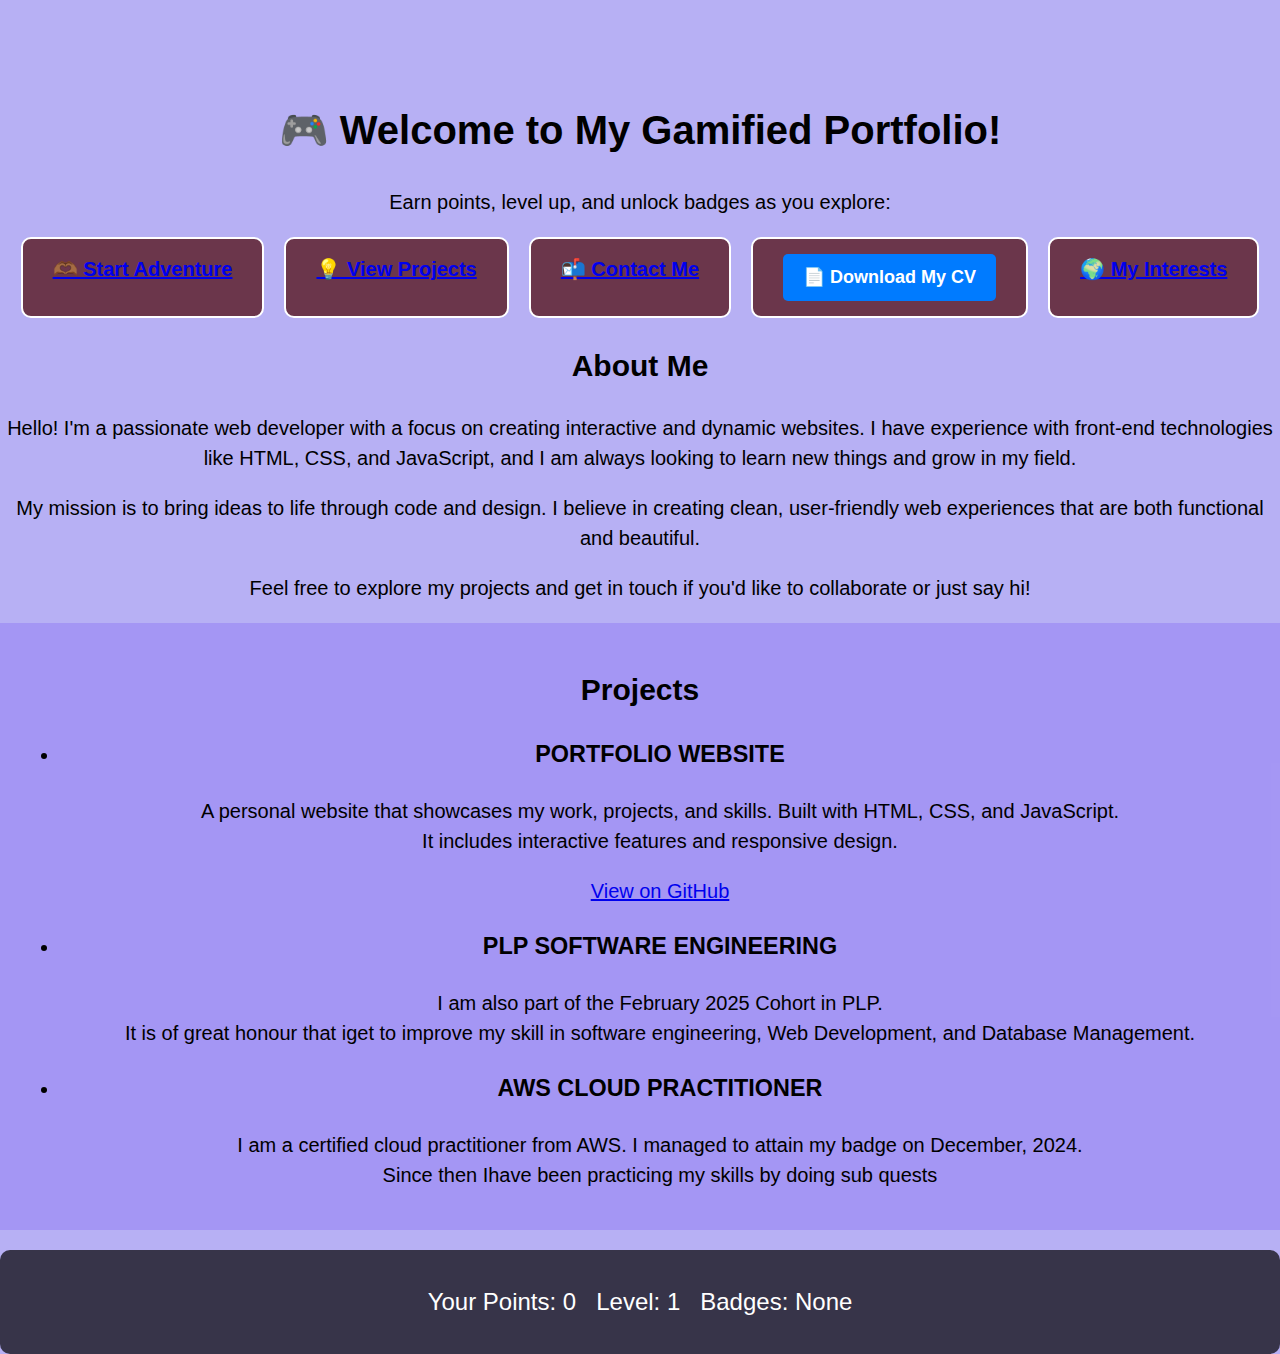
<file: index.html>
<!DOCTYPE html>
<html lang="en">
<head>
    <meta charset="UTF-8">
    <meta name="viewport" content="width=device-width, initial-scale=1.0">
    <title>Gamified Portfolio</title>
    <link rel="stylesheet" href="styles.css">
</head>
<body>
    <div class="game-container">
        <h1>🎮 Welcome to My Gamified Portfolio!</h1>
        <p>Earn points, level up, and unlock badges as you explore:</p>

        <div class="menu">
            <div class="menu-item" onclick="startAdventure()">
                <a href=adventure.html>🫶🏾 Start Adventure</a>
            </div>
            <div class="menu-item" onclick="viewProjects()" >
                <a href="projects.html">💡 View Projects </a>
            </div>
            <div class="menu-item" onclick="contactMe()">
               <a href="contact.html"> 📬 Contact Me </a>
            </div>
            <div class="menu-item">
                <a href="Personal CV.docx"  download class="cv-link">📄 Download My CV</a>
            </div>
            <div class="menu-item">
                <a href="interests.html">🌍 My Interests</a>
            </div>
        </div>

        <section id="about" class="section">
            <h2>About Me</h2>
            <p>Hello! I'm a passionate web developer with a focus on creating interactive and dynamic websites. I have experience with front-end technologies like HTML, CSS, and JavaScript, and I am always looking to learn new things and grow in my field.</p>
            <p>My mission is to bring ideas to life through code and design. I believe in creating clean, user-friendly web experiences that are both functional and beautiful.</p>
            <p>Feel free to explore my projects and get in touch if you'd like to collaborate or just say hi!</p>

        </section>

        <section id="projects" class="section">
            <h2>Projects</h2>
            <ul>
                <li>
                    <h3>PORTFOLIO WEBSITE</h3>
                    <p>A personal website that showcases my work, projects, and skills. Built with HTML, CSS, and JavaScript. 
                        <br> It includes interactive features and responsive design.</p>
                    <a href="https://github.com/Traceeey/portfolio" target="_blank">View on GitHub</a>
                </li>
                <li>
                    <h3>PLP SOFTWARE ENGINEERING</h3>
                    <p>I am also part of the February 2025 Cohort in PLP. 
                        <br>It is of great honour that iget to improve my skill in software engineering, Web Development, and Database Management.</p>
                   
                </li>
                <li>
                    <h3>AWS CLOUD PRACTITIONER</h3>
                    <p>I am a certified cloud practitioner from AWS. I managed to attain my badge on December, 2024.
                        <br> Since then Ihave been practicing my skills by doing sub quests </p>
                    
                </li>
            </ul>
        </section>

        

        <div class="scoreboard">
            <p>Your Points: <span id="playerPoints">0</span></p>
            <p>Level: <span id="playerLevel">1</span></p>
            <p>Badges: <span id="playerBadges">None</span></p>
        </div>

        
    </div>


    <script src="script.js"></script>
</body>
</html>
</file>
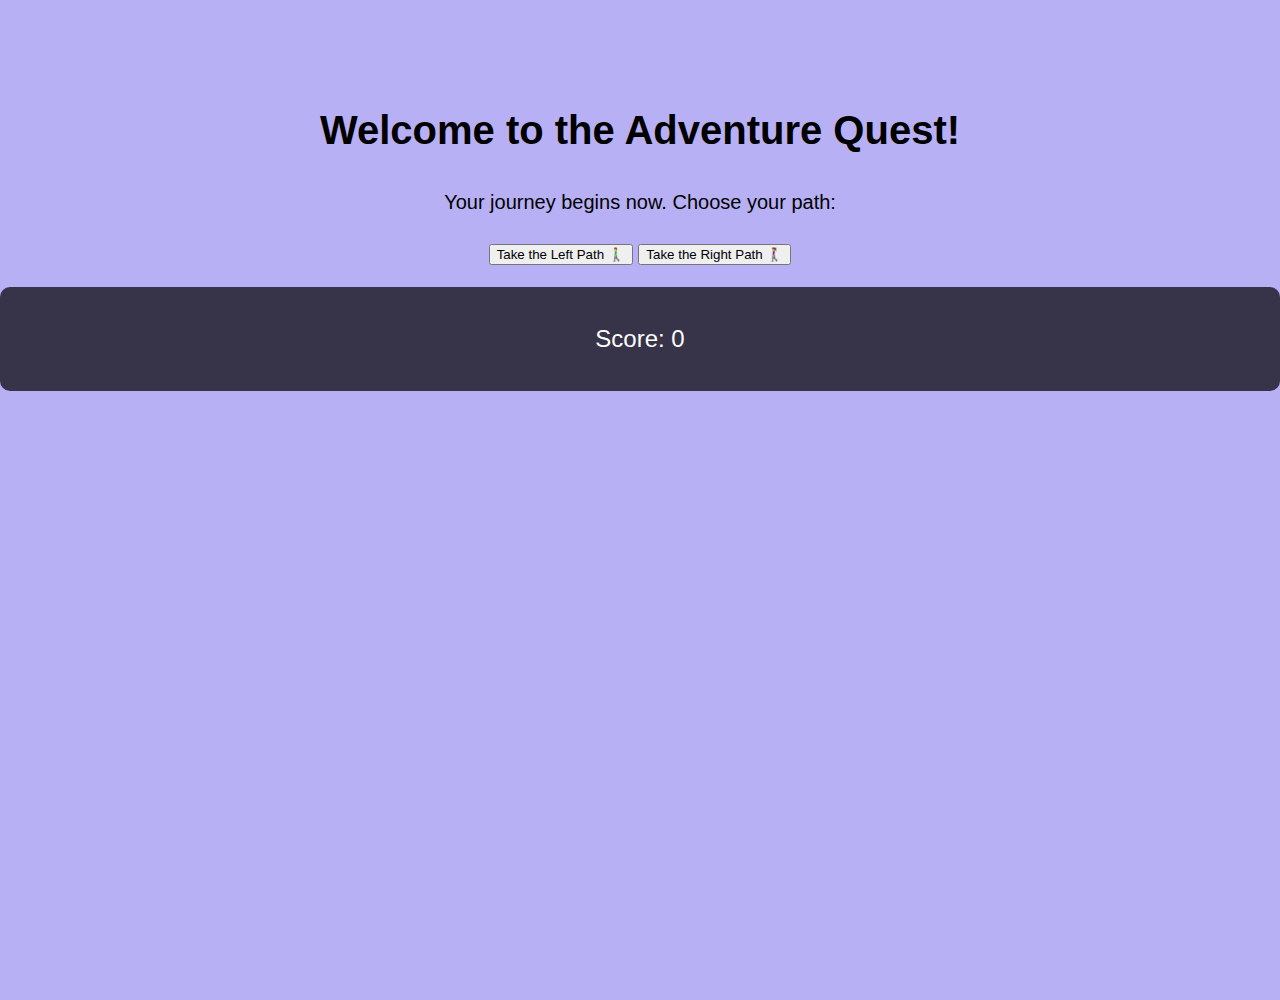
<file: adventure.html>
<!DOCTYPE html>
<html lang="en">
<head>
    <meta charset="UTF-8">
    <meta name="viewport" content="width=device-width, initial-scale=1.0">
    <title>Adventure Quest</title>
    <link rel="stylesheet" href="styles.css">
</head>
<body>
    <div class="game-container">
        <h1>Welcome to the Adventure Quest!</h1>
        <p>Your journey begins now. Choose your path:</p>

        <div class="choice">
            <button onclick="choosePath('left')">Take the Left Path 🚶‍♂️</button>
            <button onclick="choosePath('right')">Take the Right Path 🚶‍♀️</button>
        </div>

        <div id="story-section">
            <!-- Story will appear here based on choices -->
        </div>
        
        <div id="scoreboard" class="scoreboard">
            <p>Score: <span id="score">0</span></p>
        </div>
    </div>

    <script src="adventure.js"></script>
</body>
</html>
<!-- 
 -->
</file>
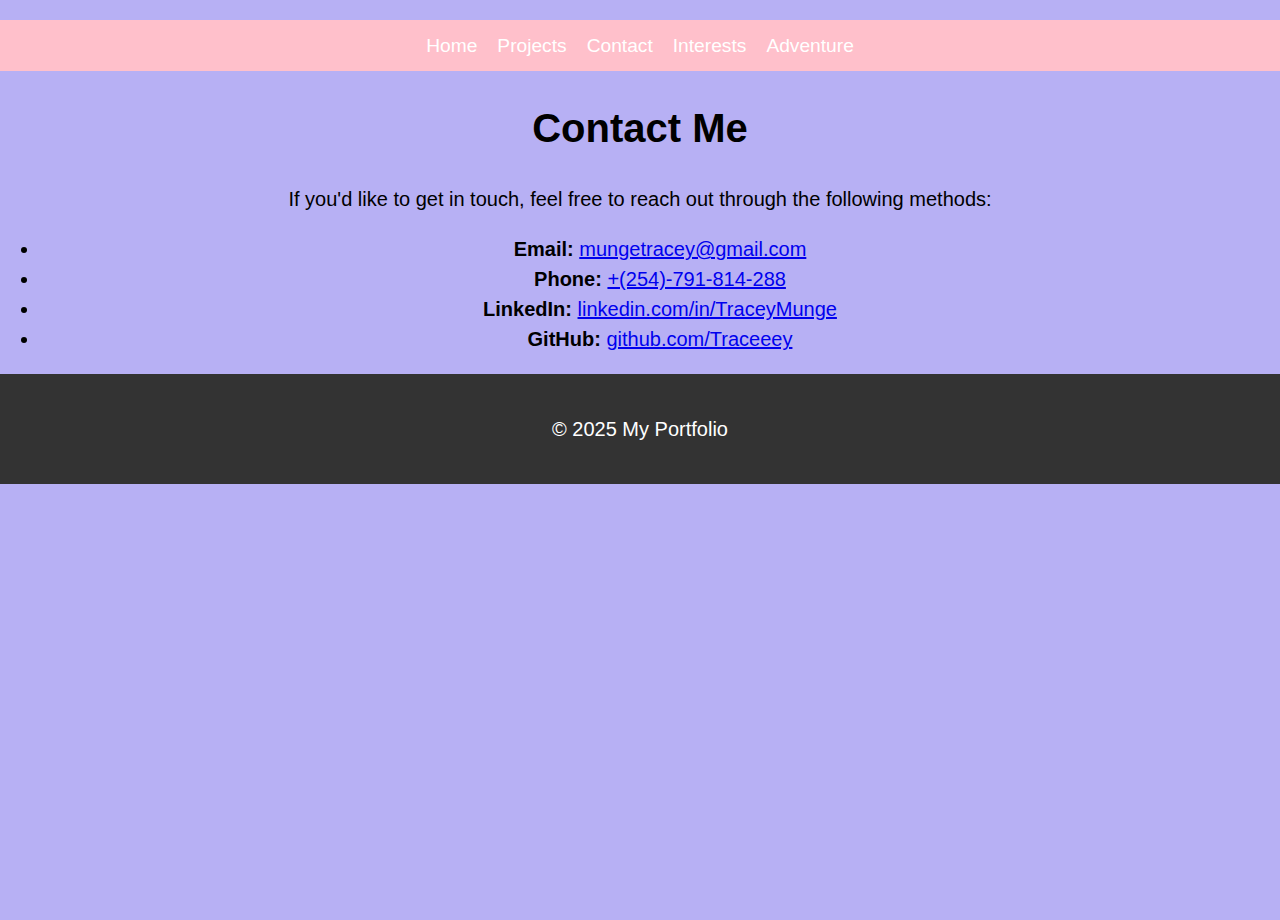
<file: contact.html>
<!DOCTYPE html>
<html lang="en">
<head>
    <meta charset="UTF-8">
    <meta name="viewport" content="width=device-width, initial-scale=1.0">
    <title>Contact Me</title>
    <link rel="stylesheet" href="styles.css">
</head>
<body>
    <!-- Navigation Header -->
    <header>
        <nav>
            <ul>
                <li><a href="index.html">Home</a></li>
                <li><a href="projects.html">Projects</a></li>
                <li><a href="contact.html">Contact</a></li>
                <li><a href="interests.html">Interests</a></li>
                <li><a href="adventure.html">Adventure</a></li>
            </ul>
        </nav>
    </header>

    <!-- Contact Section -->
    <section id="contact">
        <h1>Contact Me</h1>
        <p>If you'd like to get in touch, feel free to reach out through the following methods:</p>
        <ul>
            <li><strong>Email:</strong> <a href="mailto: mungetracey@gmail.com">mungetracey@gmail.com</a></li>
            <li><strong>Phone:</strong> <a href="+254-791-814-288"> +(254)-791-814-288 </a></li>
            <li><strong>LinkedIn:</strong> <a href="https://www.linkedin.com/in/yourprofile" target="_blank">linkedin.com/in/TraceyMunge</a></li>
            <li><strong>GitHub:</strong> <a href="https://github.com/Traceeey" target="_blank">github.com/Traceeey</a></li>
        </ul>
    </section>

    <!-- Footer -->
    <footer>
        <p>&copy; 2025 My Portfolio</p>
    </footer>
</body>
</html>
</file>
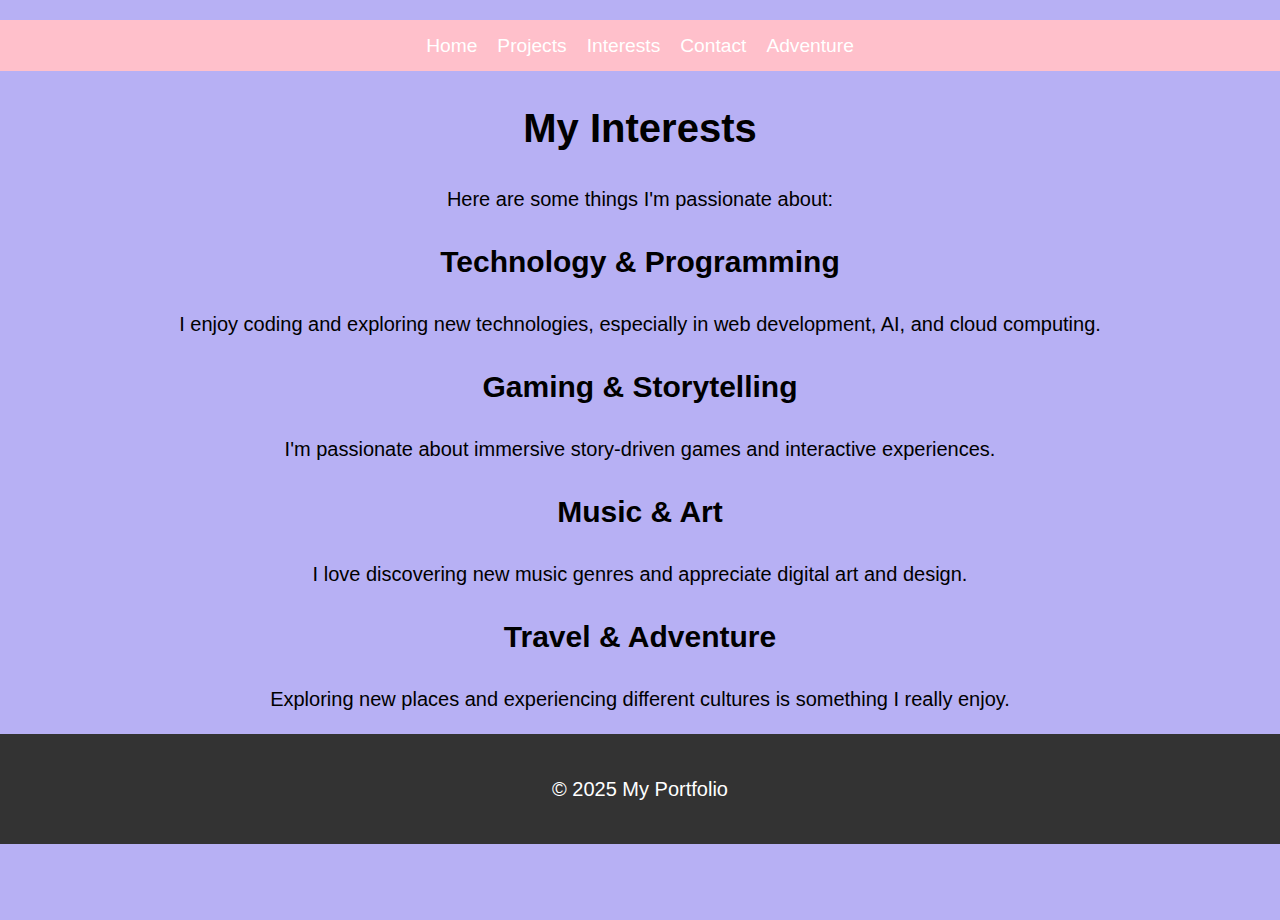
<file: interests.html>
<!DOCTYPE html>
<html lang="en">
<head>
    <meta charset="UTF-8">
    <meta name="viewport" content="width=device-width, initial-scale=1.0">
    <title>My Interests</title>
    <link rel="stylesheet" href="styles.css">
</head>
<body>
    <!-- Navigation -->
    <header>
        <nav>
            <ul>
                <li><a href="index.html">Home</a></li>
                <li><a href="projects.html">Projects</a></li>
                <li><a href="interests.html">Interests</a></li>
                <li><a href="contact.html">Contact</a></li>
                <li><a href="adventure.html">Adventure</a></li>
            </ul>
        </nav>
    </header>

    <!-- Interests Section -->
    <section id="interests">
        <h1>My Interests</h1>
        <p>Here are some things I'm passionate about:</p>

        <div class="interest-category">
            <h2>Technology & Programming</h2>
            <p>I enjoy coding and exploring new technologies, especially in web development, AI, and cloud computing.</p>
        </div>

        <div class="interest-category">
            <h2>Gaming & Storytelling</h2>
            <p>I'm passionate about immersive story-driven games and interactive experiences.</p>
        </div>

        <div class="interest-category">
            <h2>Music & Art</h2>
            <p>I love discovering new music genres and appreciate digital art and design.</p>
        </div>

        <div class="interest-category">
            <h2>Travel & Adventure</h2>
            <p>Exploring new places and experiencing different cultures is something I really enjoy.</p>
        </div>
    </section>

    <!-- Footer -->
    <footer>
        <p>&copy; 2025 My Portfolio</p>
    </footer>
</body>
</html>
</file>
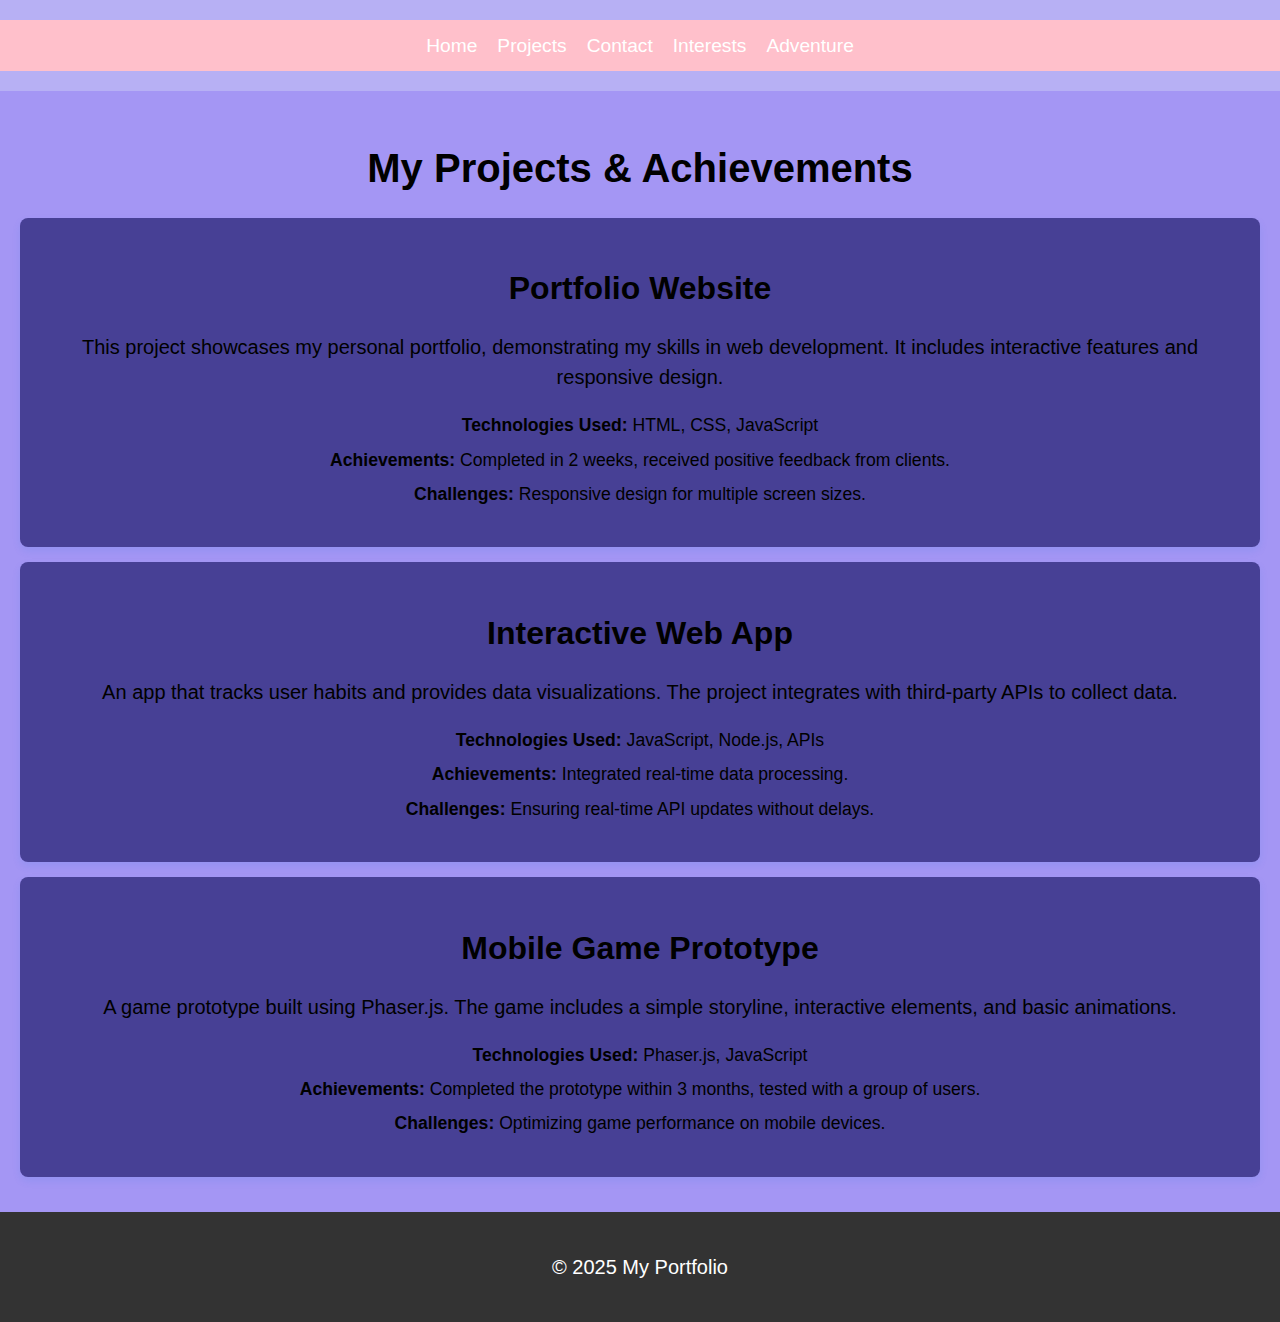
<file: projects.html>
<!DOCTYPE html>
<html lang="en">
<head>
    <meta charset="UTF-8">
    <meta name="viewport" content="width=device-width, initial-scale=1.0">
    <title>My Projects & Achievements</title>
    <link rel="stylesheet" href="styles.css">
</head>
<body>
    <!-- Navigation Header -->
    <header>
        <nav>
            <ul>
                <li><a href="index.html">Home</a></li>
                <li><a href="projects.html">Projects</a></li>
                <li><a href="contact.html">Contact</a></li>
                <li><a href="interests.html">Interests</a></li>
                <li><a href="adventure.html">Adventure</a></li>
            </ul>
        </nav>
    </header>

    <!-- Projects Section -->
    <section id="projects">
        <h1>My Projects & Achievements</h1>
        
        <article class="project">
            <h2>Portfolio Website</h2>
            <p>This project showcases my personal portfolio, demonstrating my skills in web development. It includes interactive features and responsive design.</p>
            <ul>
                <li><strong>Technologies Used:</strong> HTML, CSS, JavaScript</li>
                <li><strong>Achievements:</strong> Completed in 2 weeks, received positive feedback from clients.</li>
                <li><strong>Challenges:</strong> Responsive design for multiple screen sizes.</li>
            </ul>
        </article>

        <article class="project">
            <h2>Interactive Web App</h2>
            <p>An app that tracks user habits and provides data visualizations. The project integrates with third-party APIs to collect data.</p>
            <ul>
                <li><strong>Technologies Used:</strong> JavaScript, Node.js, APIs</li>
                <li><strong>Achievements:</strong> Integrated real-time data processing.</li>
                <li><strong>Challenges:</strong> Ensuring real-time API updates without delays.</li>
            </ul>
        </article>

        <article class="project">
            <h2>Mobile Game Prototype</h2>
            <p>A game prototype built using Phaser.js. The game includes a simple storyline, interactive elements, and basic animations.</p>
            <ul>
                <li><strong>Technologies Used:</strong> Phaser.js, JavaScript</li>
                <li><strong>Achievements:</strong> Completed the prototype within 3 months, tested with a group of users.</li>
                <li><strong>Challenges:</strong> Optimizing game performance on mobile devices.</li>
            </ul>
        </article>

        <!-- Add more projects as needed -->
    </section>

    <!-- Footer -->
    <footer>
        <p>&copy; 2025 My Portfolio</p>
    </footer>

</body>
</html>
</file>
<file: styles.css>
/*Body */
body {
   /* background-image: url('images/PROJ-BG.jpg');
    background-size: cover; /* Makes the image cover the whole page 
    background-position: center; /* Ensures the image is centered 
    background-repeat: no-repeat; /* Ensures the image doesn't repeat */
    background-color: rgba(22, 0, 218, 0.31); /* Fallback color in case the image doesn't load */
    background-attachment: fixed; /* Keeps the background fixed during scrolling */
    color: black; /* Adjust text color for readability on the background */
    font-family: 'Arial', sans-serif;
    font-size: 20px; /* Default font size */
    line-height: 1.5; /* Default line height */
    margin: 0; /* Remove default margin */
    padding: 0; /* Remove default padding */
    text-align: center; /* Center text */
    height: 100vh; /* Full viewport height */
    
}


/* Game Container */
.game-container {
    margin-top: 100px;
}

/* Menu Items */
.menu {
    display: flex;
    justify-content: center;
    gap: 20px;
    margin-top: 20px;
    font-weight: 600;
}

.menu-item {
    background: rgba(74, 3, 3, 0.7);
    padding: 15px 30px;
    border-radius: 10px;
    cursor: pointer;
    font-size: 20px;
    transition: 0.3s ease-in-out;
    border: 2px solid white;
}

.menu-item:hover {
    background: rgb(9, 9, 9);
    color: black;
    transform: scale(1.1);
}

/* Modal Styling */
.modal {
    display: none;
    position: fixed;
    z-index: 10;
    left: 0;
    top: 0;
    width: 100%;
    height: 100%;
    background: rgba(0, 0, 0, 0.8);
    justify-content: center;
    align-items: center;
}

.modal-content {
    background: white;
    color: black;
    padding: 20px;
    border-radius: 10px;
    width: 50%;
    text-align: center;
    position: relative;
}

.close-btn {
    position: absolute;
    top: 10px;
    right: 20px;
    font-size: 24px;
    cursor: pointer;
    color: red;
}

.close-btn:hover {
    color: darkred;
}

/* Game Board */
.game-board {
    display: grid;
    grid-template-columns: repeat(3, 1fr);
    gap: 10px;
    margin-top: 20px;
}
.game-board.hidden {
    display: none;
}
.game-board.visible {
    display: grid;
    grid-template-columns: repeat(3, 1fr);
    gap: 10px;
    margin-top: 20px;
}
.card {
    width: 100px;
    height: 100px;
    background-color: #fff;
    border-radius: 10px;
    display: flex;
    justify-content: center;
    align-items: center;
    font-size: 24px;
    cursor: pointer;
    transition: transform 0.3s ease-in-out, background-color 0.3s ease-in-out;
}
.card:hover {
    transform: scale(1.1);
    background-color: #f0f0f0;
}

.card.flipped {
    background-color: #f0f0f0;
    pointer-events: none;
}
.card.matched {
    background-color: #4CAF50;
    pointer-events: none;
}

/* Scoreboard */
.scoreboard {
    margin-top: 20px;
    font-size: 24px;
    color: white;
    background-color: rgba(0, 0, 0, 0.7);
    padding: 10px;
    border-radius: 10px;
    display: flex;
    justify-content: center;
    gap: 20px;
}
/* Scoreboard Items */
.scoreboard-item {
    background: rgba(0, 0, 0, 0.7);
    padding: 15px 30px;
    border-radius: 10px;
    cursor: pointer;
    font-size: 18px;
    transition: 0.3s ease-in-out;
    border: 2px solid white;
}
.scoreboard-item:hover {
    background: gold;
    color: black;
    transform: scale(1.1);
}
/* Game Over Modal */
.game-over-modal {
    display: none;
    position: fixed;
    z-index: 10;
    left: 0;
    top: 0;
    width: 100%;
    height: 100%;
    background: rgba(0, 0, 0, 0.8);
    justify-content: center;
    align-items: center;
}
.game-over-content {
    background: white;
    color: black;
    padding: 20px;
    border-radius: 10px;
    width: 50%;
    text-align: center;
    position: relative;
}
.cv-link {
    text-decoration: none;
    color: white;
    background-color: #007BFF;
    display: inline-block;
    padding: 10px 20px;
    border-radius: 5px;
    font-size: 18px;
}

.cv-link:hover {
    background-color: #0056b3;
}

/* Style for the Projects Section */
#projects {
    padding: 20px;
    background-color: #3d0af526;
    margin-top: 20px;
}

#projects h1 {
    font-size: 2.5rem;
    text-align: center;
    margin-bottom: 20px;
}

.project {
    background-color: #0c08579b;
    padding: 20px;
    margin: 15px 0;
    border-radius: 8px;
    box-shadow: 0 4px 8px rgba(5, 117, 230, 0.1);
}

.project h2 {
    font-size: 2rem;
    margin-bottom: 10px;
}

.project ul {
    list-style-type: none;
    padding: 0;
}

.project ul li {
    font-size: 1.1rem;
    margin: 8px 0;
}

/* Navigation Styling */
header nav ul {
    display: flex;
    justify-content: center;
    gap: 20px;
    background-color:pink;
    padding: 10px 0;
}

header nav ul li {
    list-style: none;
}

header nav ul li a {
    color: white;
    text-decoration: none;
    font-size: 1.2rem;
}

header nav ul li a:hover {
    color: #ff6347;
}
/* Footer Styling */
footer {
    background-color: #333;
    color: white;
    text-align: center;
    padding: 20px 0;
    position: relative;
    bottom: 0;
    width: 100%;
}

/* Back Link */
.back-link {
    margin-top: 20px;
    padding: 10px 20px;
    background-color: #28a745;
    color: white;
    text-decoration: none;
    border-radius: 5px;
}

.back-link:hover {
    background-color: #218838;
}
</file>
